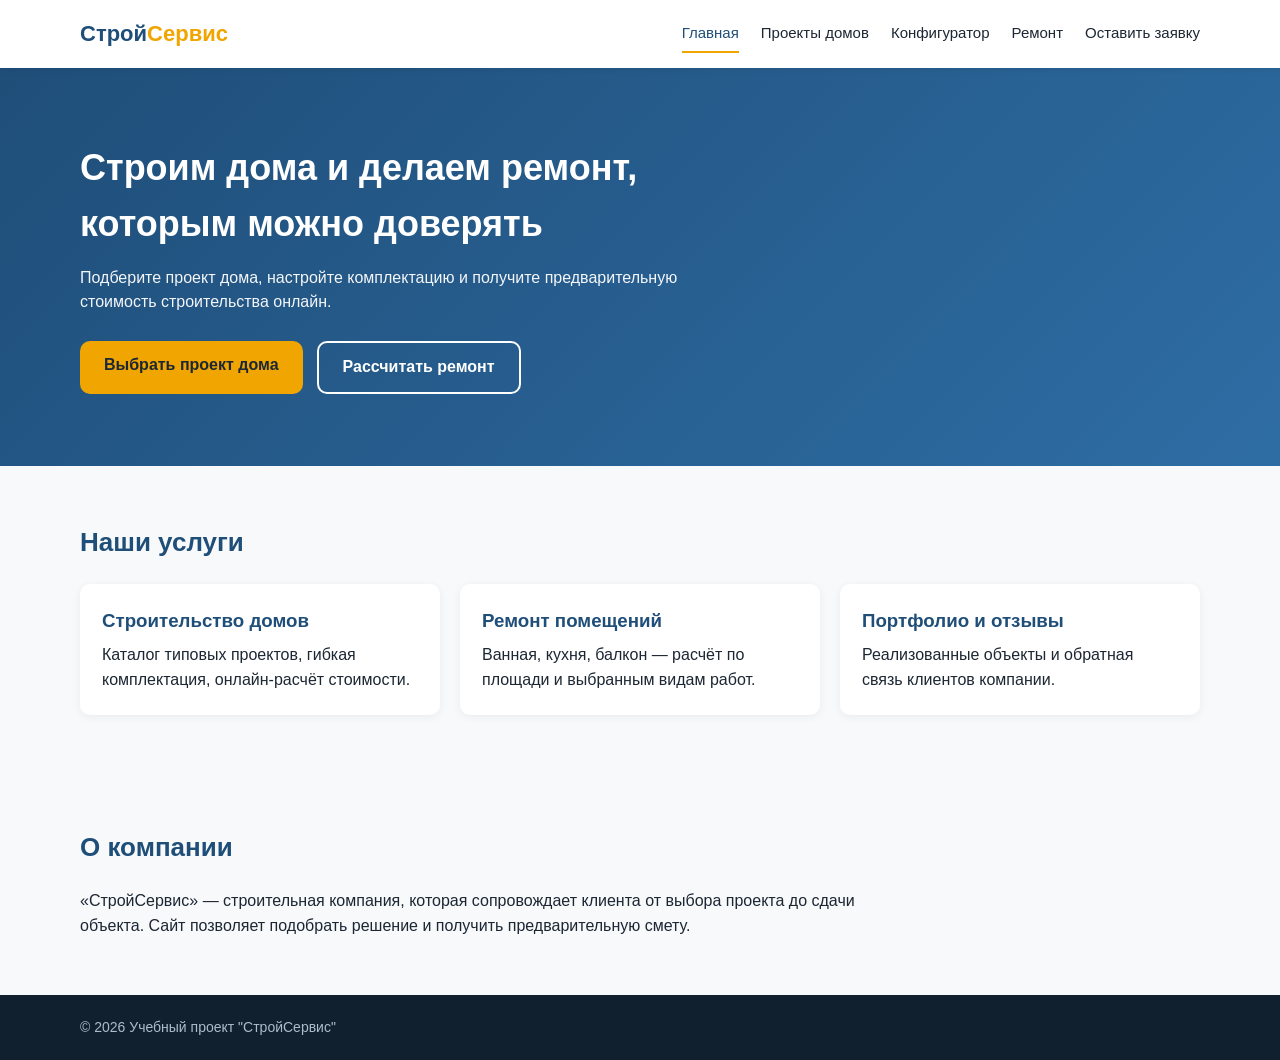
<file: index.html>
<!DOCTYPE html>
<html lang="ru">
<head>
  <meta charset="UTF-8" />
  <meta name="viewport" content="width=device-width, initial-scale=1.0" />
  <title>СтройСервис — строительство домов и ремонт под ключ</title>
  <link rel="stylesheet" href="css/style.css" />
  <link rel="icon" href="favicon.ico" sizes="any" />
  <link rel="apple-touch-icon" sizes="180x180" href="apple-touch-icon.png" />
</head>
<body>
  <header class="site-header">
    <div class="container header-inner">
      <a href="index.html" class="logo">Строй<span>Сервис</span></a>
      <nav class="main-nav" id="mainNav">
        <a href="index.html" class="active">Главная</a>
        <a href="catalog.html">Проекты домов</a>
        <a href="configurator.html">Конфигуратор</a>
        <a href="repair.html">Ремонт</a>
        <a href="request.html">Оставить заявку</a>
      </nav>
      <button class="burger" id="burger" aria-label="Меню">☰</button>
    </div>
  </header>

  <section class="hero">
    <div class="container">
      <h1>Строим дома и делаем ремонт, которым можно доверять</h1>
      <p>Подберите проект дома, настройте комплектацию и получите предварительную стоимость строительства онлайн.</p>
      <div class="hero-actions">
        <a href="catalog.html" class="btn btn-primary">Выбрать проект дома</a>
        <a href="repair.html" class="btn btn-outline">Рассчитать ремонт</a>
      </div>
    </div>
  </section>

  <section class="services container" id="services">
    <h2>Наши услуги</h2>
    <div class="cards">
      <article class="card">
        <h3>Строительство домов</h3>
        <p>Каталог типовых проектов, гибкая комплектация, онлайн-расчёт стоимости.</p>
      </article>
      <article class="card">
        <h3>Ремонт помещений</h3>
        <p>Ванная, кухня, балкон — расчёт по площади и выбранным видам работ.</p>
      </article>
      <article class="card">
        <h3>Портфолио и отзывы</h3>
        <p>Реализованные объекты и обратная связь клиентов компании.</p>
      </article>
    </div>
  </section>

  <section class="about container" id="about">
    <h2>О компании</h2>
    <p>«СтройСервис» — строительная компания, которая сопровождает клиента от выбора проекта до сдачи объекта. Сайт позволяет подобрать решение и получить предварительную смету.</p>
  </section>

  <footer class="site-footer">
    <div class="container">
      <p>© 2026 Учебный проект "СтройСервис"</p>
    </div>
  </footer>

  <script src="js/main.js"></script>
</body>
</html>
</file>
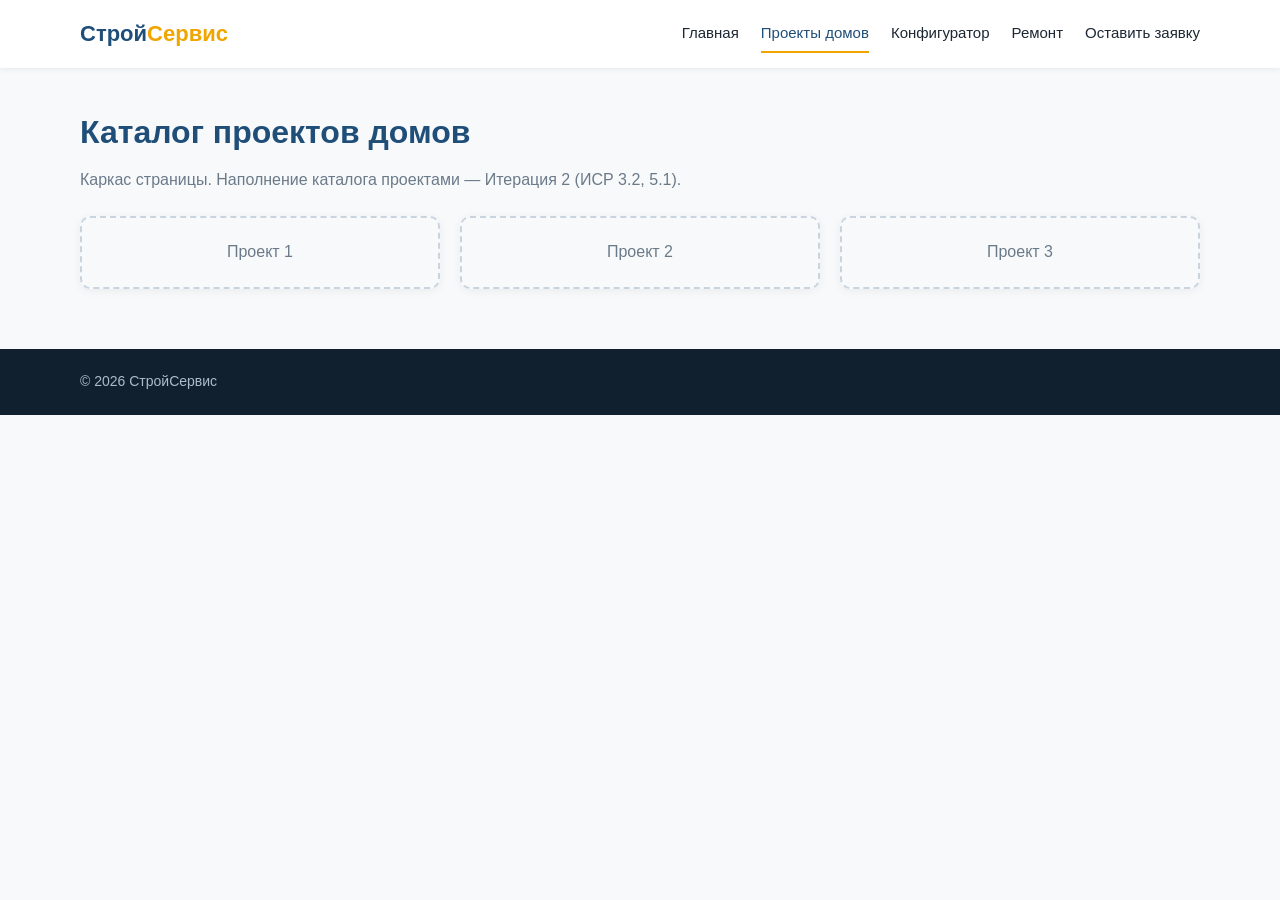
<file: catalog.html>
<!DOCTYPE html>
<html lang="ru">
<head>
  <meta charset="UTF-8" />
  <meta name="viewport" content="width=device-width, initial-scale=1.0" />
  <title>Каталог проектов домов — СтройСервис</title>
  <link rel="stylesheet" href="css/style.css" />
  <link rel="icon" href="favicon.ico" sizes="any" />
  <link rel="apple-touch-icon" sizes="180x180" href="apple-touch-icon.png" />
</head>
<body>
  <header class="site-header">
    <div class="container header-inner">
      <a href="index.html" class="logo">Строй<span>Сервис</span></a>
      <nav class="main-nav" id="mainNav">
        <a href="index.html">Главная</a>
        <a href="catalog.html" class="active">Проекты домов</a>
        <a href="configurator.html">Конфигуратор</a>
        <a href="repair.html">Ремонт</a>
        <a href="request.html">Оставить заявку</a>
      </nav>
      <button class="burger" id="burger" aria-label="Меню">☰</button>
    </div>
  </header>

  <main class="container page">
    <h1>Каталог проектов домов</h1>
    <p class="muted">Каркас страницы. Наполнение каталога проектами — Итерация 2 (ИСР 3.2, 5.1).</p>
    <div class="cards" id="projectList">
      <article class="card placeholder">Проект 1</article>
      <article class="card placeholder">Проект 2</article>
      <article class="card placeholder">Проект 3</article>
    </div>
  </main>

  <footer class="site-footer"><div class="container"><p>© 2026 СтройСервис</p></div></footer>
  <script src="js/main.js"></script>
</body>
</html>
</file>
<file: css/style.css>
:root {
  --primary: #1f4e79;
  --primary-light: #2e6da4;
  --accent: #f0a500;
  --bg: #f7f9fb;
  --text: #1c2733;
  --muted: #6b7a89;
  --radius: 10px;
}
* { box-sizing: border-box; margin: 0; padding: 0; }
body {
  font-family: "Segoe UI", Arial, sans-serif;
  color: var(--text);
  background: var(--bg);
  line-height: 1.55;
}
.container { width: min(1120px, 92%); margin: 0 auto; }

/* Header */
.site-header {
  background: #fff;
  box-shadow: 0 1px 6px rgba(0,0,0,.08);
  position: sticky; top: 0; z-index: 20;
}
.header-inner { display: flex; align-items: center; justify-content: space-between; height: 68px; }
.logo { font-size: 22px; font-weight: 700; color: var(--primary); text-decoration: none; }
.logo span { color: var(--accent); }
.main-nav { display: flex; gap: 22px; }
.main-nav a { color: var(--text); text-decoration: none; font-size: 15px; padding: 6px 0; border-bottom: 2px solid transparent; }
.main-nav a:hover, .main-nav a.active { color: var(--primary); border-bottom-color: var(--accent); }
.burger { display: none; background: none; border: 0; font-size: 24px; cursor: pointer; }

/* Hero */
.hero {
  background: linear-gradient(135deg, var(--primary) 0%, var(--primary-light) 100%);
  color: #fff; padding: 72px 0;
}
.hero h1 { font-size: 36px; max-width: 720px; margin-bottom: 14px; }
.hero p { max-width: 620px; margin-bottom: 26px; opacity: .95; }
.hero-actions { display: flex; gap: 14px; flex-wrap: wrap; }

/* Buttons */
.btn { display: inline-block; padding: 12px 24px; border-radius: var(--radius); text-decoration: none; font-weight: 600; transition: .2s; }
.btn-primary { background: var(--accent); color: #1c2733; }
.btn-primary:hover { filter: brightness(1.08); }
.btn-outline { border: 2px solid #fff; color: #fff; }
.btn-outline:hover { background: rgba(255,255,255,.12); }

/* Sections */
section { padding: 56px 0; }
section h2 { font-size: 26px; margin-bottom: 22px; color: var(--primary); }
.about p { max-width: 780px; }
.cards { display: grid; grid-template-columns: repeat(auto-fit, minmax(260px, 1fr)); gap: 20px; }
.card {
  background: #fff; border-radius: var(--radius); padding: 22px;
  box-shadow: 0 2px 10px rgba(0,0,0,.06);
}
.card h3 { margin-bottom: 8px; color: var(--primary); }
.card.placeholder { color: var(--muted); border: 2px dashed #c9d4df; background: transparent; text-align: center; }

/* Page / steps */
.page { padding: 40px 0 60px; }
.page h1 { color: var(--primary); margin-bottom: 10px; }
.muted { color: var(--muted); margin-bottom: 24px; }
.steps { display: flex; gap: 10px; flex-wrap: wrap; }
.step {
  padding: 10px 18px; border-radius: 999px; background: #fff;
  border: 1px solid #d5dee6; color: var(--muted); font-size: 14px;
}
.step.active { background: var(--primary); border-color: var(--primary); color: #fff; }

/* Footer */
.site-footer { background: #10202f; color: #aebcc9; padding: 22px 0; font-size: 14px; }

/* Adaptive */
@media (max-width: 820px) {
  .burger { display: block; }
  .main-nav {
    display: none; position: absolute; top: 68px; left: 0; right: 0;
    background: #fff; flex-direction: column; padding: 16px 6%; gap: 12px;
    box-shadow: 0 8px 16px rgba(0,0,0,.1);
  }
  .main-nav.open { display: flex; }
  .hero h1 { font-size: 28px; }
}
</file>
